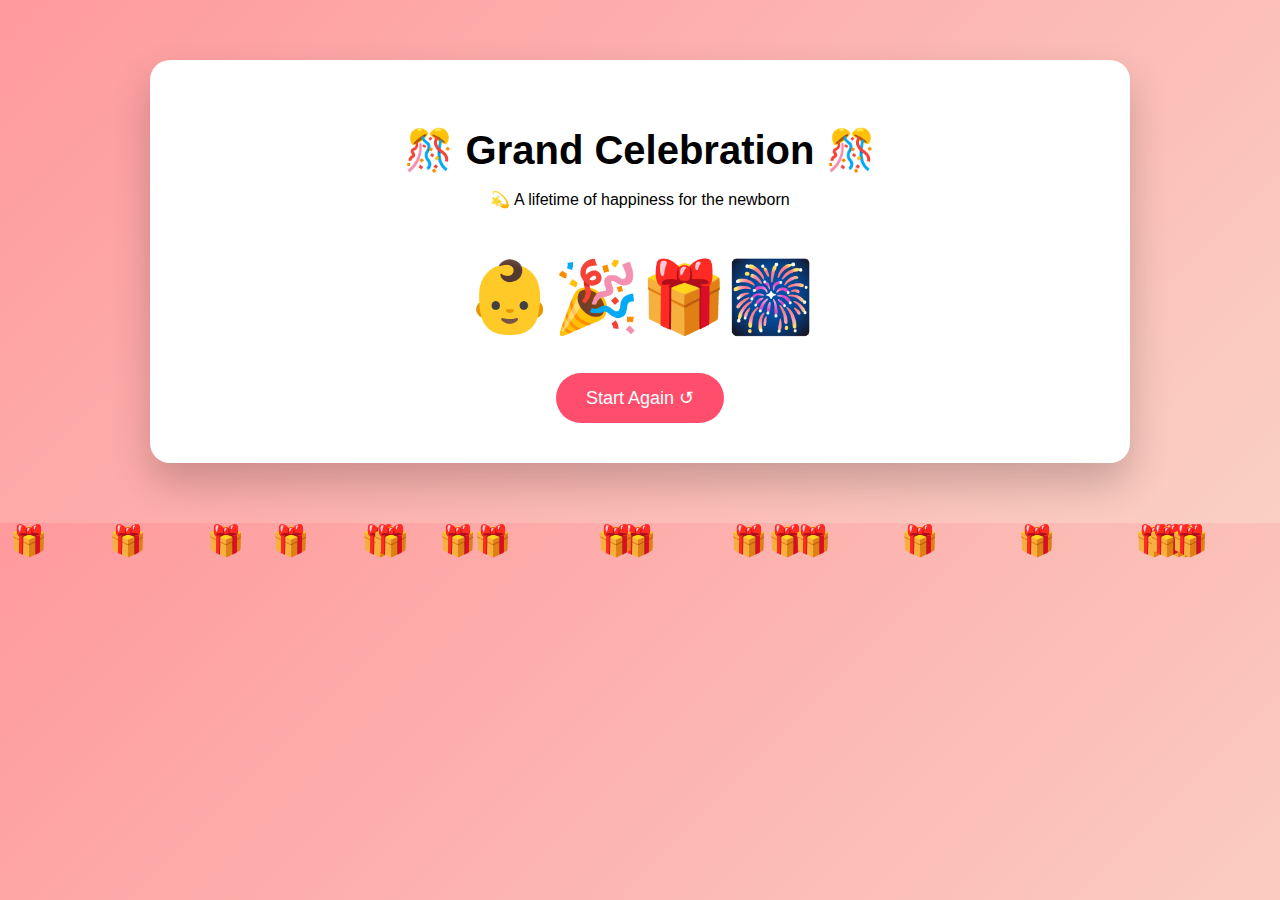
<file: celebration.html>
<!DOCTYPE html>
<html>
<head>
<title>Grand Celebration 🎆</title>
<link rel="stylesheet" href="style.css">
</head>
<body>

<div class="center">
<div class="card">

<h1>🎊 Grand Celebration 🎊</h1>

<p> 
💫 A lifetime of happiness for the newborn
</p>

<h1 style="font-size:70px;">👶🎉🎁🎆</h1>

<a href="index.html" class="btn">Start Again ↺</a>

</div>
</div>

<script src="script.js"></script>
</body>
</html>
</file>
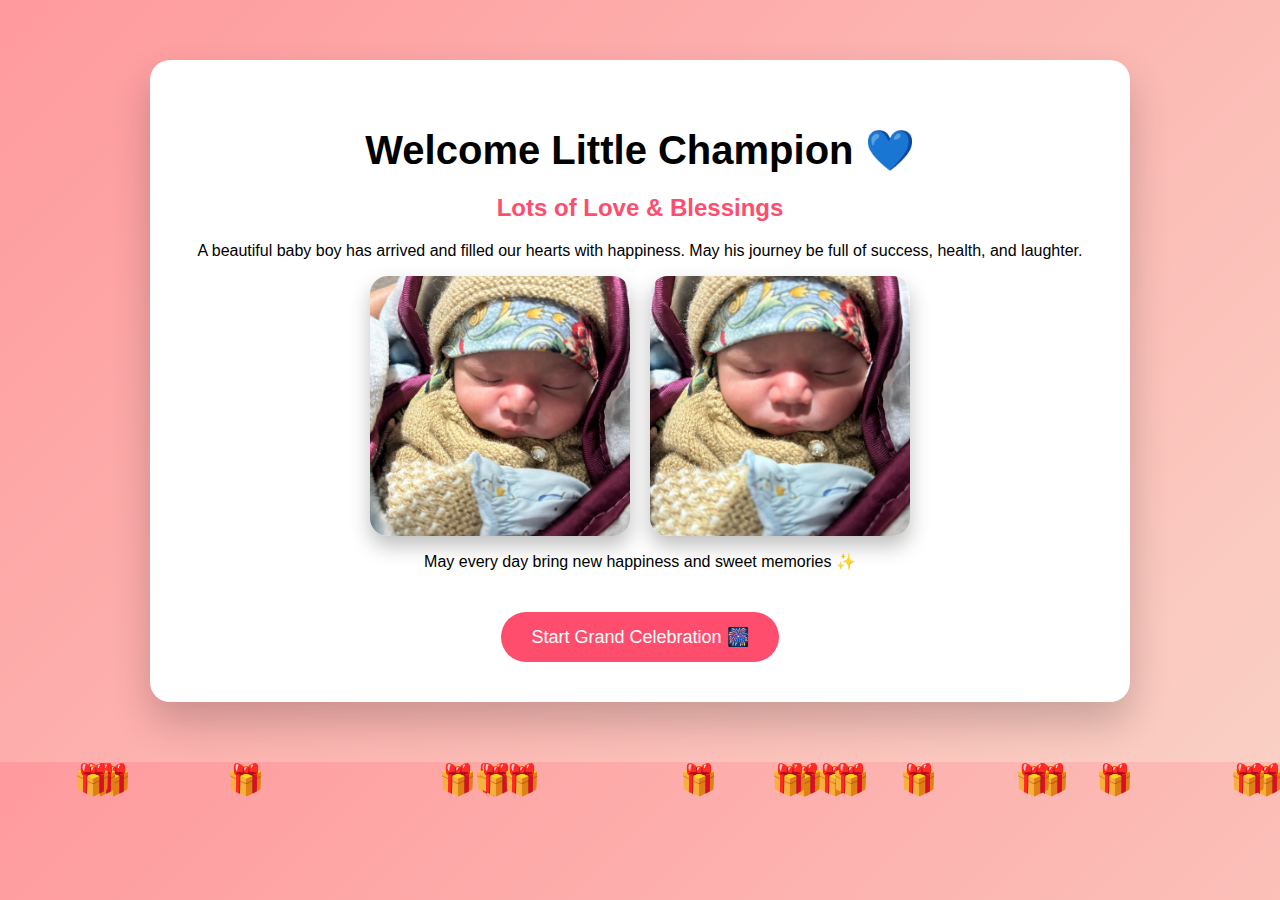
<file: welcome.html>
<!DOCTYPE html>
<html>
<head>
<title>Welcome Baby 👶</title>
<meta name="viewport" content="width=device-width, initial-scale=1.0">
<link rel="stylesheet" href="style.css">
</head>

<body>

<div class="center">
<div class="card">

<h1>Welcome Little Champion 💙</h1>
<h2>Lots of Love & Blessings</h2>

<p>
A beautiful baby boy has arrived and filled our hearts with happiness.
May his journey be full of success, health, and laughter.
</p>

<div class="gallery">
    <img src="image1.jpeg" alt="Baby">
    <img src="image2.jpeg" alt="Boy">
</div>

<p>
May every day bring new happiness and sweet memories ✨
</p>

<a href="celebration.html" class="btn">Start Grand Celebration 🎆</a>

</div>
</div>

<script src="script.js"></script>
</body>
</html>
</file>
<file: style.css>
body {
    margin: 0;
    font-family: 'Poppins', sans-serif;
    background: linear-gradient(135deg, #ff9a9e, #fad0c4);
    overflow-x: hidden;
}

.center {
    text-align: center;
    padding: 60px 20px;
}

.card {
    background: white;
    padding: 40px;
    border-radius: 20px;
    max-width: 900px;
    margin: auto;
    box-shadow: 0 20px 40px rgba(0,0,0,0.2);
    animation: pop 1s ease;
}

@keyframes pop {
    from {transform: scale(.6); opacity:0}
    to {transform: scale(1); opacity:1}
}

h1 { font-size: 40px; margin-bottom: 10px; }
h2 { color: #ff4d6d; }

.btn {
    display: inline-block;
    margin-top: 25px;
    padding: 14px 30px;
    background: #ff4d6d;
    color: white;
    border-radius: 30px;
    text-decoration: none;
    font-size: 18px;
    transition: .3s;
}

.btn:hover {
    background: #e63950;
    transform: scale(1.08);
}

/* floating gifts */
.gift {
    position: fixed;
    font-size: 30px;
    animation: fall linear infinite;
}

@keyframes fall {
    from { transform: translateY(-10vh); }
    to { transform: translateY(110vh); }
}

.gallery {
    display: flex;
    gap: 20px;
    justify-content: center;
    flex-wrap: wrap;
}

.gallery img {
    width: 260px;
    height: 260px;
    object-fit: cover;
    border-radius: 18px;
    box-shadow: 0 10px 20px rgba(0,0,0,0.25);
    transition: .3s;
}

.gallery img:hover {
    transform: scale(1.1);
}
</file>
